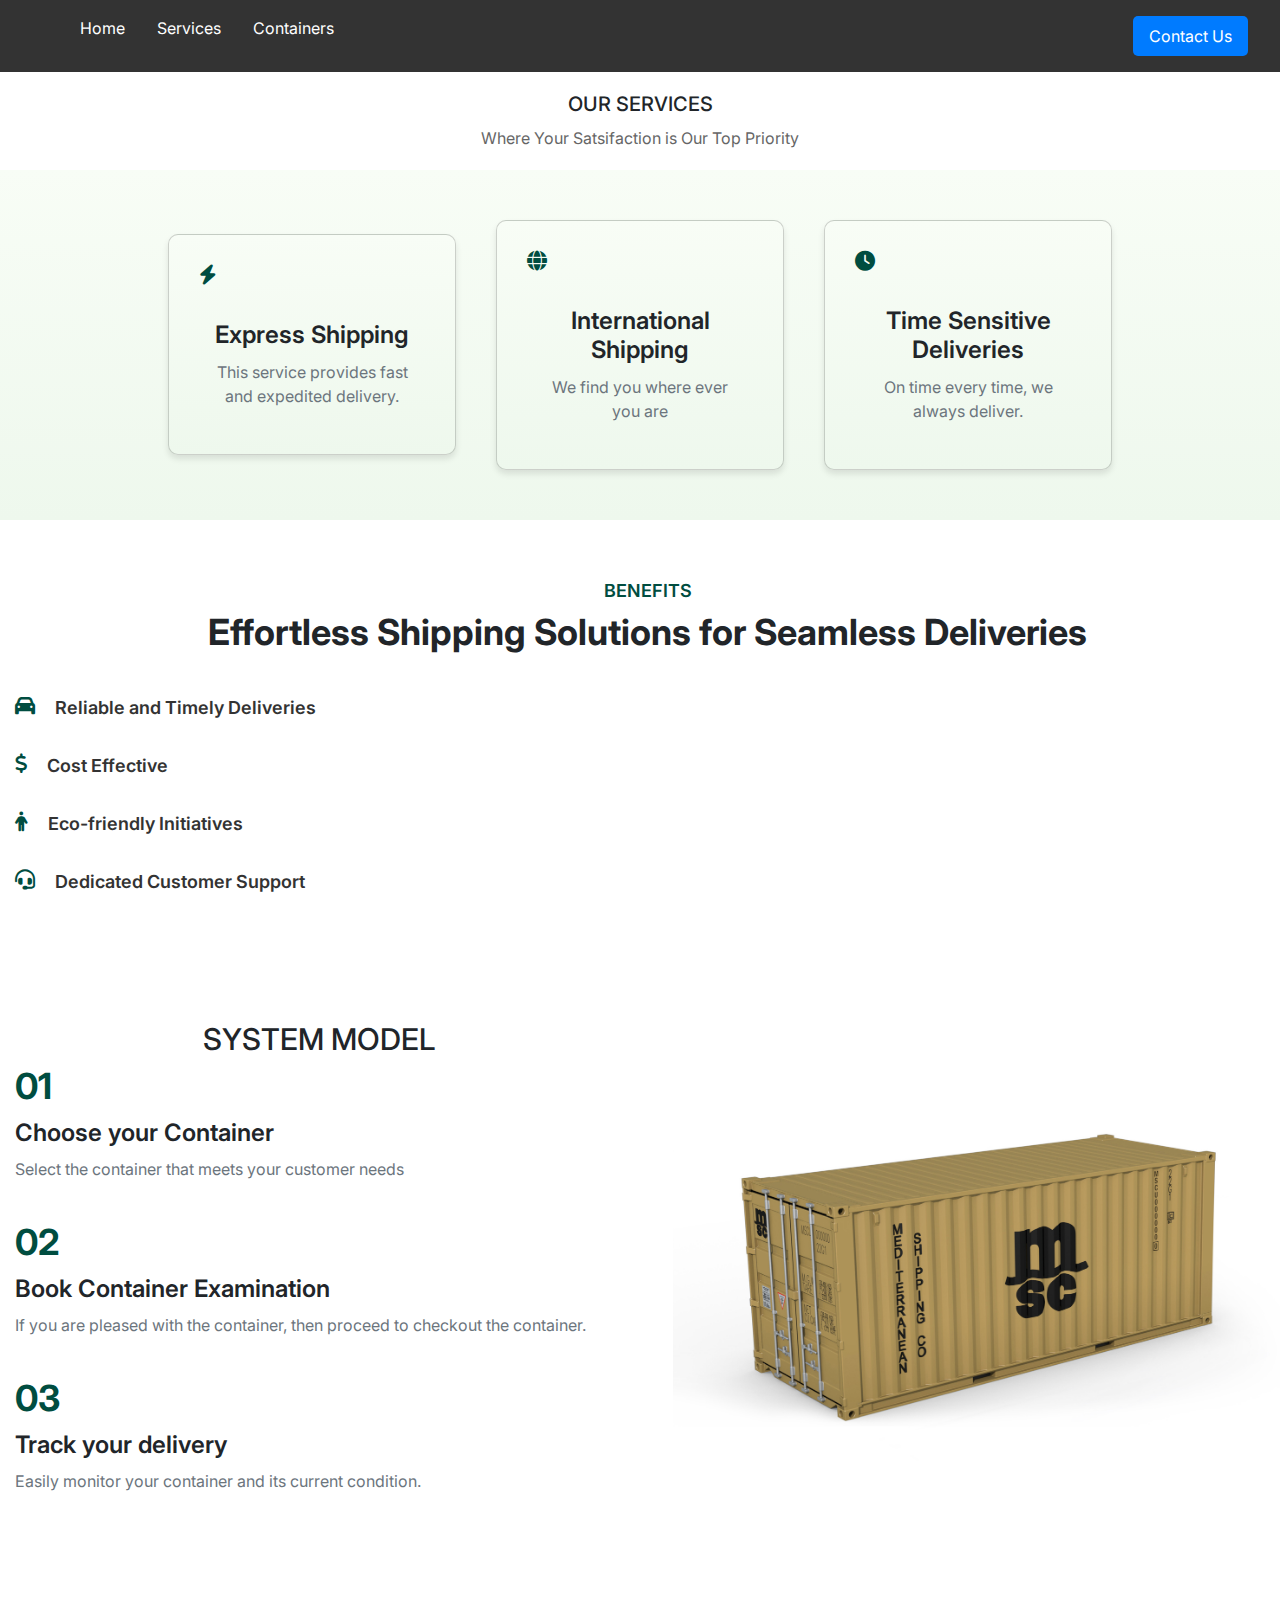
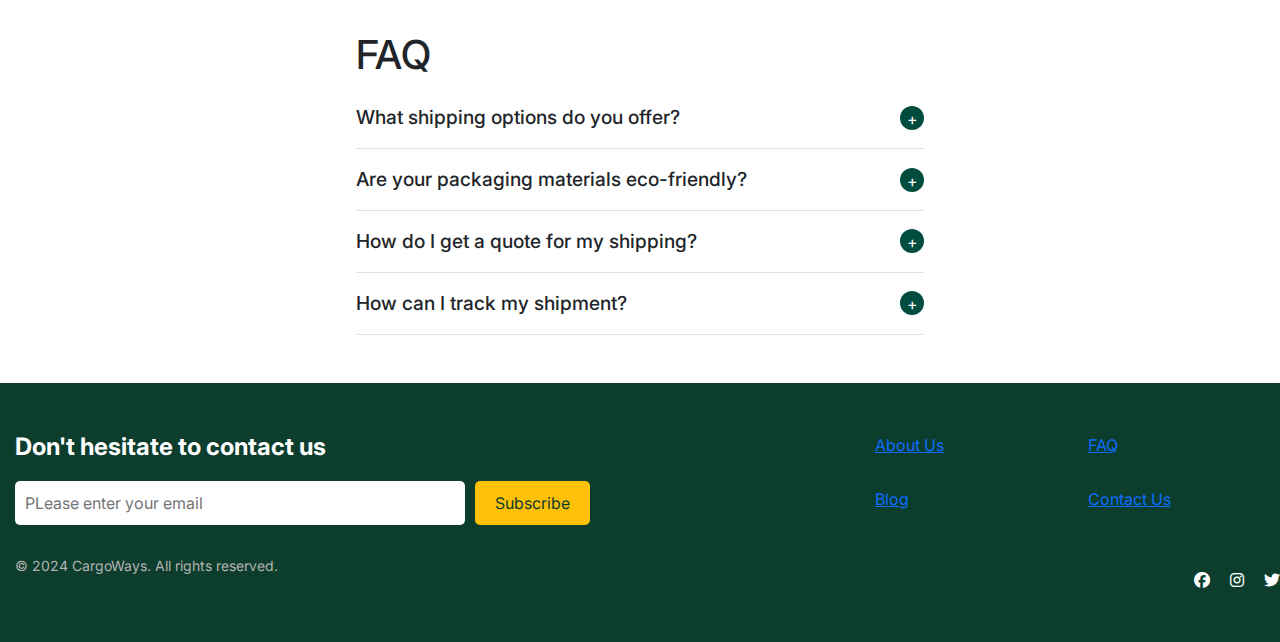
<file: services.html>
<!DOCTYPE html>
<html lang="en">
<head>
    <meta charset="UTF-8">
    <meta name="viewport" content="width=device-width, initial-scale=1.0">
    <title>Smart Container</title>
    <link rel="icon" href="Assets/favicon.png">
    <link rel="stylesheet" href="https://cdnjs.cloudflare.com/ajax/libs/font-awesome/6.7.1/css/all.min.css" />
    <link href="https://cdn.jsdelivr.net/npm/bootstrap@5.0.2/dist/css/bootstrap.min.css" rel="stylesheet">
    <link rel="stylesheet" href="Assets/services.css">
    <link href="https://fonts.googleapis.com/css2?family=Inter:wght@400;600;700&display=swap" rel="stylesheet">

    <style>
        body{
            font-family: 'Inter', sans-serif;
        }
    </style>
</head>
<body>
    <header class="navbar">
        <nav>
          <ul class="nav-links">
            <li><a href="index.html">Home</a></li>
            <li><a href="services.html">Services</a></li>
            <li><a href="container.html">Containers</a></li>
          </ul>
        </nav>
        <a href="#" class="contact-button">Contact Us</a>
      </header>

    <header>
    <h1>OUR SERVICES</h1>

    <p>Where Your Satsifaction is Our Top Priority</p>
    </header>

    <div class="Hero">

    <div class="hero-content">
        <div class="card" style="width: 18rem;">
            <div class="icon">
                <i class="fa-solid fa-bolt"></i>
            </div>
            <div class="card-body">
              <h5 class="card-title">Express Shipping</h5>
              <p class="card-text">This service provides fast and expedited delivery.</p>
            </div>
          </div>
    </div>

    
    <div class="hero-content">
        <div class="card" style="width: 18rem;">
            <div class="icon">
                <i class="fa-solid fa-globe"></i>
            </div>
            <div class="card-body">
              <h5 class="card-title">International Shipping</h5>
              <p class="card-text">We find you where ever you are </p>
            </div>
          </div>
    </div>

    
    <div class="hero-content">
        <div class="card" style="width: 18rem;">
            <div class="icon">
                <i class="fa-solid fa-clock"></i>
            </div>
            <div class="card-body">
              <h5 class="card-title">Time Sensitive Deliveries</h5>
              <p class="card-text">On time every time, we always deliver.</p>
            </div>
          </div>
    </div>

    </div>

    <!-- Benefits Section -->

    <div class="Benefits">

        <h4>BENEFITS</h4>

        <h2>Effortless Shipping Solutions for Seamless Deliveries</h2>

        <div class="benefit-list">

            <div class="benefit-item">
                <div class="icon">
                    <i class="fa-solid fa-car"></i>
                </div>
                <p>Reliable and Timely Deliveries</p>
            </div>


            <div class="benefit-item">
                <div class="icon">
                    <i class="fa-solid fa-dollar"></i>
                </div>
                <p>Cost Effective</p>
            </div>


            <div class="benefit-item">
                <div class="icon">
                    <i class="fa-solid fa-person"></i>
                </div>
                <p>Eco-friendly Initiatives</p>
            </div>


            <div class="benefit-item">
                <div class="icon">
                    <i class="fa-solid fa-headset"></i>
                </div>
                <p>Dedicated Customer Support</p>
            </div>

        </div>

    </div>

    <!-- Model Section -->

    <div class="Model">

        <div class="left">
            <h1>SYSTEM MODEL</h1>

            <div class="example">
                <h2>01</h2>
                <h4>Choose your Container</h4>
                <p>Select the container that meets your customer needs</p>
            </div>

            <div class="example">
                <h2>02</h2>
                <h4>Book Container Examination</h4>
                <p>If you are pleased with the container, then proceed to checkout the container.</p>
            </div>

            <div class="example">
                <h2>03</h2>
                <h4>Track your delivery</h4>
                <p>Easily monitor your container and its current condition.</p>
            </div>

        </div>

        <div class="right">
            <img src="Assets/container2.jpg" alt="Container Image">

        </div>
    </div>

    <!-- FAQ -->

    <section class="faq">
        <h1>FAQ</h1>
        <div class="faq-item">
          <div class="faq-question">
            <span>What shipping options do you offer?</span>
            <button class="toggle-btn">+</button>
          </div>
          <div class="faq-answer">
            <p>We offer a variety of shipping options to suit your needs, including express, standard, and international shipping services.</p>
          </div>
        </div>
    
        <div class="faq-item">
          <div class="faq-question">
            <span>Are your packaging materials eco-friendly?</span>
            <button class="toggle-btn">+</button>
          </div>
          <div class="faq-answer">
            <p>Yes, sustainability is a core value of our operations. We offer a variety of eco-friendly packaging options to ensure your shipments are secure while minimizing environmental impact.</p>
          </div>
        </div>
    
        <div class="faq-item">
          <div class="faq-question">
            <span>How do I get a quote for my shipping?</span>
            <button class="toggle-btn">+</button>
          </div>
          <div class="faq-answer">
            <p>You can get a quote for your shipping by filling out the quote form on our website or contacting our customer service team.</p>
          </div>
        </div>
    
        <div class="faq-item">
          <div class="faq-question">
            <span>How can I track my shipment?</span>
            <button class="toggle-btn">+</button>
          </div>
          <div class="faq-answer">
            <p>Tracking your shipment is easy. Use the tracking ID provided in your confirmation email to monitor the status of your delivery online.</p>
          </div>
        </div>
      </section>

      <!-- Footer -->

      <div class="footer">
        <div class="footer-left">
            <h3>Don't hesitate to contact us</h3>
            <div class="input">
                <input type="text" id="text" placeholder="PLease enter your email">
                <button class="btn">Subscribe</button>
            </div>

            <div class="footer-copy">
                <p>&copy; 2024 CargoWays. All rights reserved.</p>
            </div>

        </div>

        <div class="footer-right">
            <div class="footer-content">
                <p><a href="#">About Us</a></p>
                <p><a href="#faq">FAQ</a></p>
                <p><a href="#">Blog</a></p>
                <p><a href="#">Contact Us</a></p>
            </div>

            <div class="footer-media">

            <div class="icons">
                <i class="fa-brands fa-facebook"></i>
            </div>

            <div class="icons">
                <i class="fa-brands fa-instagram"></i>
            </div>

            <div class="icons">
                <i class="fa-brands fa-twitter"></i>
            </div>

            </div>

        </div>

      </div>

      <script src="Assets/scripts.js"></script>

</body>
</html>
</file>
<file: Assets/services.css>
body{
    margin: 0px;
    padding: 0px;
}


.navbar {
    display: flex;
    justify-content: space-between;
    align-items: center;
    padding: 1rem 2rem;
    background: #333;
    color: #fff;
    margin-top: 0px;
  }
  
  .nav-links {
    display: flex;
    list-style: none;

  }
  
  .nav-links li {
    margin: 0 1rem;
  }
  
  .nav-links a {
    color: #fff;
    text-decoration: none;
  }
  
  .contact-button {
    background: #007bff;
    color: #fff;
    padding: 0.5rem 1rem;
    border-radius: 5px;
    text-decoration: none;
  }


header {
    text-align: center;
    margin: 20px 0; 
    /* background: linear-gradient(to bottom, #f8fdf6, #eef8ed); */
  }
  
  header h1 {
    font-size: 20px; 
    margin-bottom: 10px; 
  }
  
  header p {
    font-size: 1rem; 
    color: #666; 
    margin-top: 0;
  }
  
/* HERO SECTION */

.Hero {
    display: flex;
    justify-content: center;
    align-items: center;
    padding: 50px 0;
    background: linear-gradient(to bottom, #f8fdf6, #eef8ed);
  }
  
  .hero-content {
    display: flex;
    justify-content: center;
    align-items: center;
    margin: 0 20px;
  }
  
  .card {
    background: linear-gradient(to bottom, #f8fdf6, #eef8ed);
    border-radius: 10px;
    box-shadow: 0 4px 6px rgba(0, 0, 0, 0.1);
    padding: 30px;
    text-align: center;
  }
  
  .icon {
    font-size: 20px;
    margin-bottom: 20px;
    color:#004d40;
    display: flex;
    justify-content: flex-start;
  }
  
  .card-title {
    font-size: 24px;
    font-weight: 600;
    margin-bottom: 10px;
  }
  
  .card-text {
    font-size: 16px;
    color: #6c757d;
  }

  /* Benefits Section */

  .Benefits {
    padding: 60px 0;
    background-color: #fff;
    margin-left: 15px;
  }
  
  .Benefits h4 {
    font-size: 18px;
    font-weight: 600;
    color:#004d40;
    margin-bottom: 10px;
    text-align: center;
  }
  
  .Benefits h2 {
    font-size: 36px;
    font-weight: 700;
    margin-bottom: 40px;
    text-align: center;
  }
  
  .benefit-list {
    display: grid;
    grid-template-columns: repeat(1, 1fr);
    grid-gap: 15px;
  }
  
  .benefit-item {
    display: flex;
    align-items: center;
  }
  
  .benefit-item .icon {
    font-size: 20px;
    margin-right: 20px;
    color: #004d40;
  }
  
  .benefit-item p {
    font-size: 18px;
    font-weight: 600;
    color: #333;
  }

/* Model Section */

.Model {
    display: flex;
    justify-content: space-between;
    align-items: center;
    padding: 50px 0;
  }
  
  .left {
    flex: 1;
    margin-right: 50px;
    margin-left: 15px;
  }

  .left h1{
    text-align: center;
    font-size: 30px;
  }

  
  .example {
    margin-bottom: 40px;
  }
  
  .example h2 {
    font-size: 36px;
    font-weight: 700;
    color:#004d40;
    margin-bottom: 10px;
  }
  
  .example h4 {
    font-size: 24px;
    font-weight: 600;
    margin-bottom: 10px;
  }
  
  .example p {
    font-size: 16px;
    color: #6c757d;
  }
  
  .right {
    flex: 1;
  }
  
  .right img {
    max-width: 100%;
    height: auto;
  }







.faq h1{
    text-align: left;
}
.faq {
    max-width: 600px;
    margin: 2rem auto;
    padding: 1rem;
  }
  
  .faq-item {
    border-bottom: 1px solid #e0e0e0;
    padding: 1rem 0;
  }
  
  .faq-question {
    display: flex;
    justify-content: space-between;
    align-items: center;
    cursor: pointer;
  }
  
  .faq-question span {
    font-size: 1.2rem;
    font-weight: 500;
  }
  
  .toggle-btn {
    background-color: #004d40;
    color: white;
    border: none;
    border-radius: 50%;
    width: 24px;
    height: 24px;
    font-size: 1rem;
    text-align: center;
    cursor: pointer;
  }
  
  .faq-answer {
    margin-top: 0.5rem;
    display: none;
    font-size: 1rem;
    color: #555;
  }

  /* FOOTER */

  .footer {
    background-color: #0c3d2d;
    color: #fff;
    padding: 50px 0;
    display: flex;
    justify-content: space-between;
  }
  
  .footer-left {
    flex: 2;
    margin-right: 50px;
    margin-left: 15px;
  }
  
  .footer-left h3 {
    font-size: 24px;
    font-weight: 700;
    margin-bottom: 20px;
  }
  
  .input {
    display: flex;
    align-items: center;
    margin-bottom: 30px;
  }
  
  .input input {
    padding: 10px;
    border: none;
    border-radius: 5px;
    margin-right: 10px;
    width: 450px;
  }
  
  .input .btn {
    background-color: #ffc107;
    color: #0c3d2d;
    border: none;
    padding: 10px 20px;
    border-radius: 5px;
    cursor: pointer;
  }
  
  .footer-copy p {
    font-size: 14px;
    color: #b3b3b3;
  }
  
  .footer-right {
    flex: 1;
    display: flex;
    flex-direction: column;
    justify-content: space-between;
  }
  
  .footer-content {
    display: grid;
    grid-template-columns: repeat(2, 1fr);
    grid-gap: 20px;
  }
  
  .footer-content p {
    margin-bottom: 10px;
    cursor: pointer;
  }
  
  .footer-media {
    display: flex;
    justify-content: flex-end;
  }
  
  .icons {
    margin-left: 20px;
    font-size: 16px;
    cursor: pointer;
  }

  /* Responsive Design */

@media (max-width: 480px) {
    header.navbar {
        padding: 10px;
    }

    header.navbar .contact-button {
        padding: 8px 15px;
        font-size: 0.9rem;
    }

    .Hero {
        margin: 10px;
    }

    .Benefits h4 {
        font-size: 1.2rem;
    }

    .benefit-item {
        max-width: 200px;
    }

    .faq {
        margin: 20px;
    }

    .footer{
      max-width: 500px;
    }
}

@media (max-width: 992px) {
  .Hero {
      flex-direction: row;
      flex-wrap: wrap;
  }

  .hero-content {
      flex: 1 1 calc(50% - 40px); /* Two cards per row */
  }

  .card-title {
      font-size: 18px;
  }

  .card-text {
      font-size: 14px;
  }
}

@media (max-width: 768px) {
  .hero-content {
      flex: 1 1 calc(100% - 40px); /* One card per row */
  }

  .card {
      padding: 20px;
  }

  .icon {
      font-size: 30px;
  }

  .card-title {
      font-size: 16px;
  }

  .card-text {
      font-size: 12px;
  }
}
</file>
